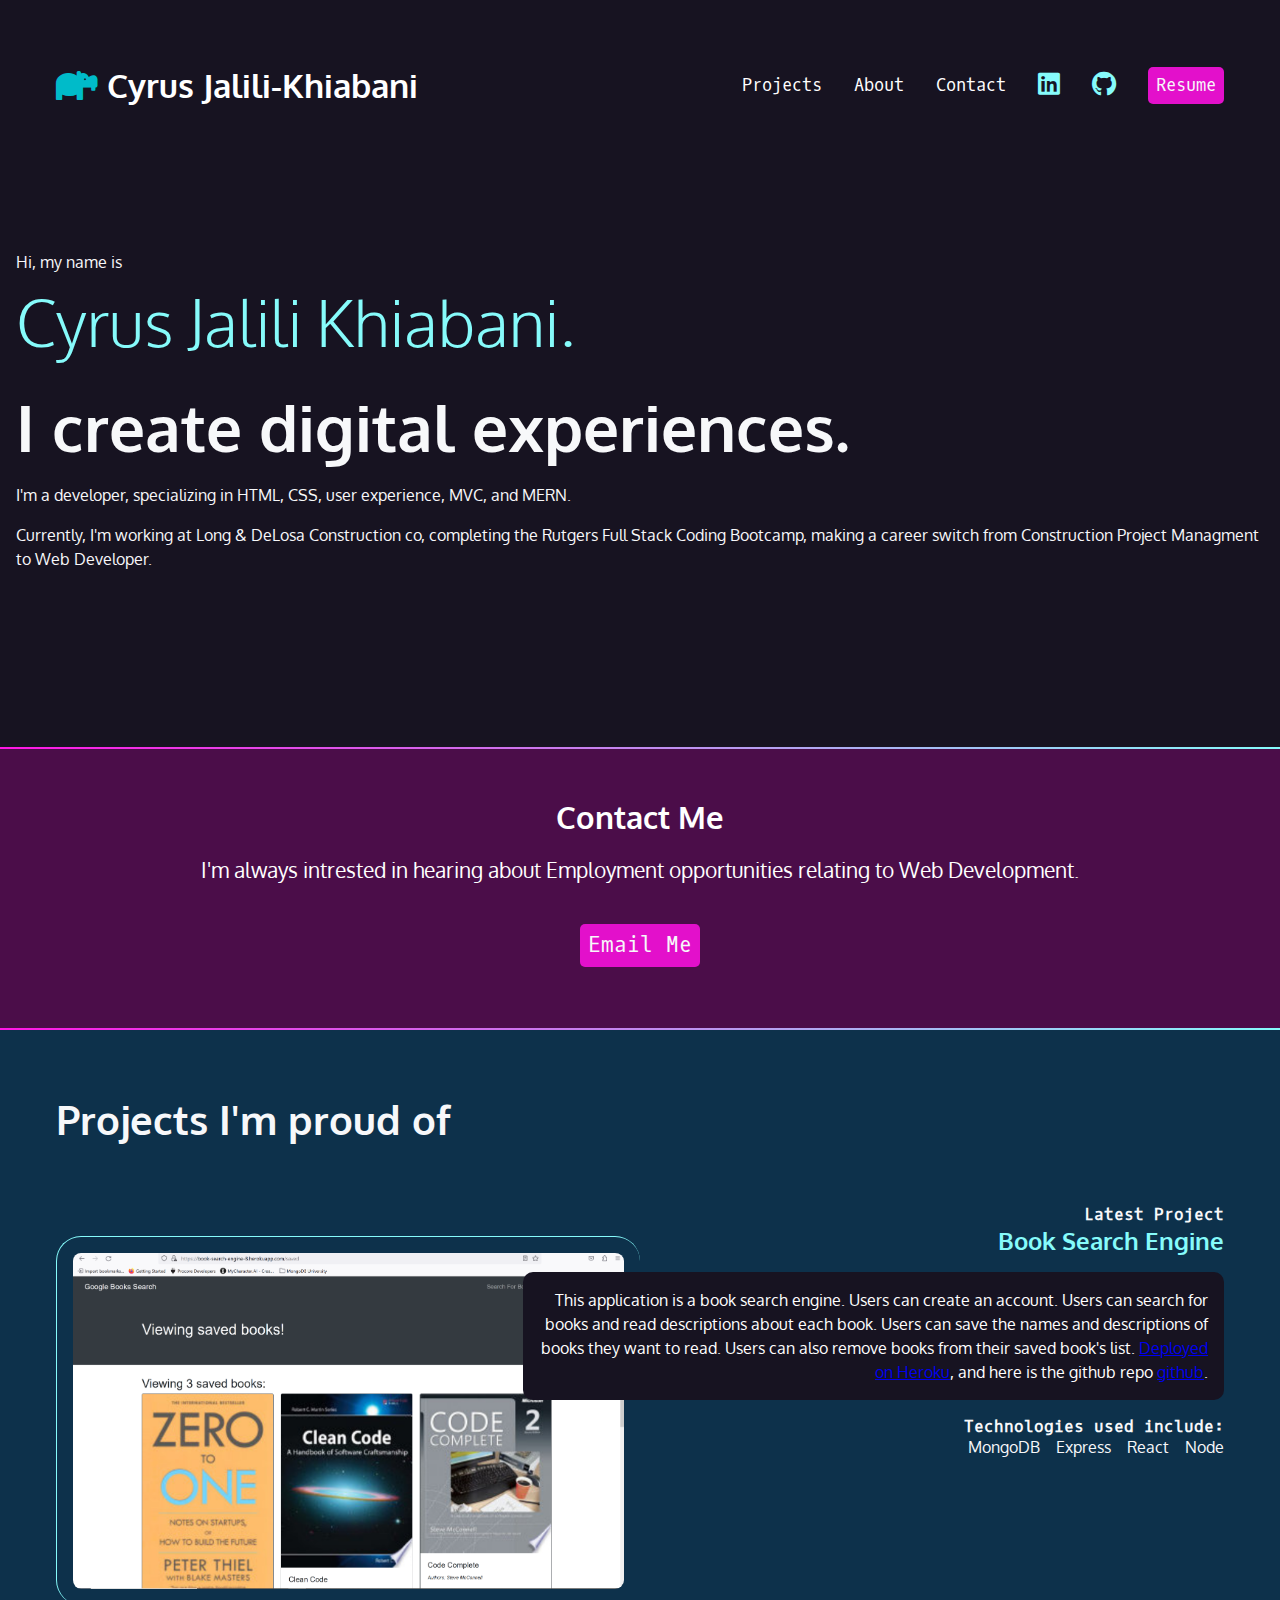
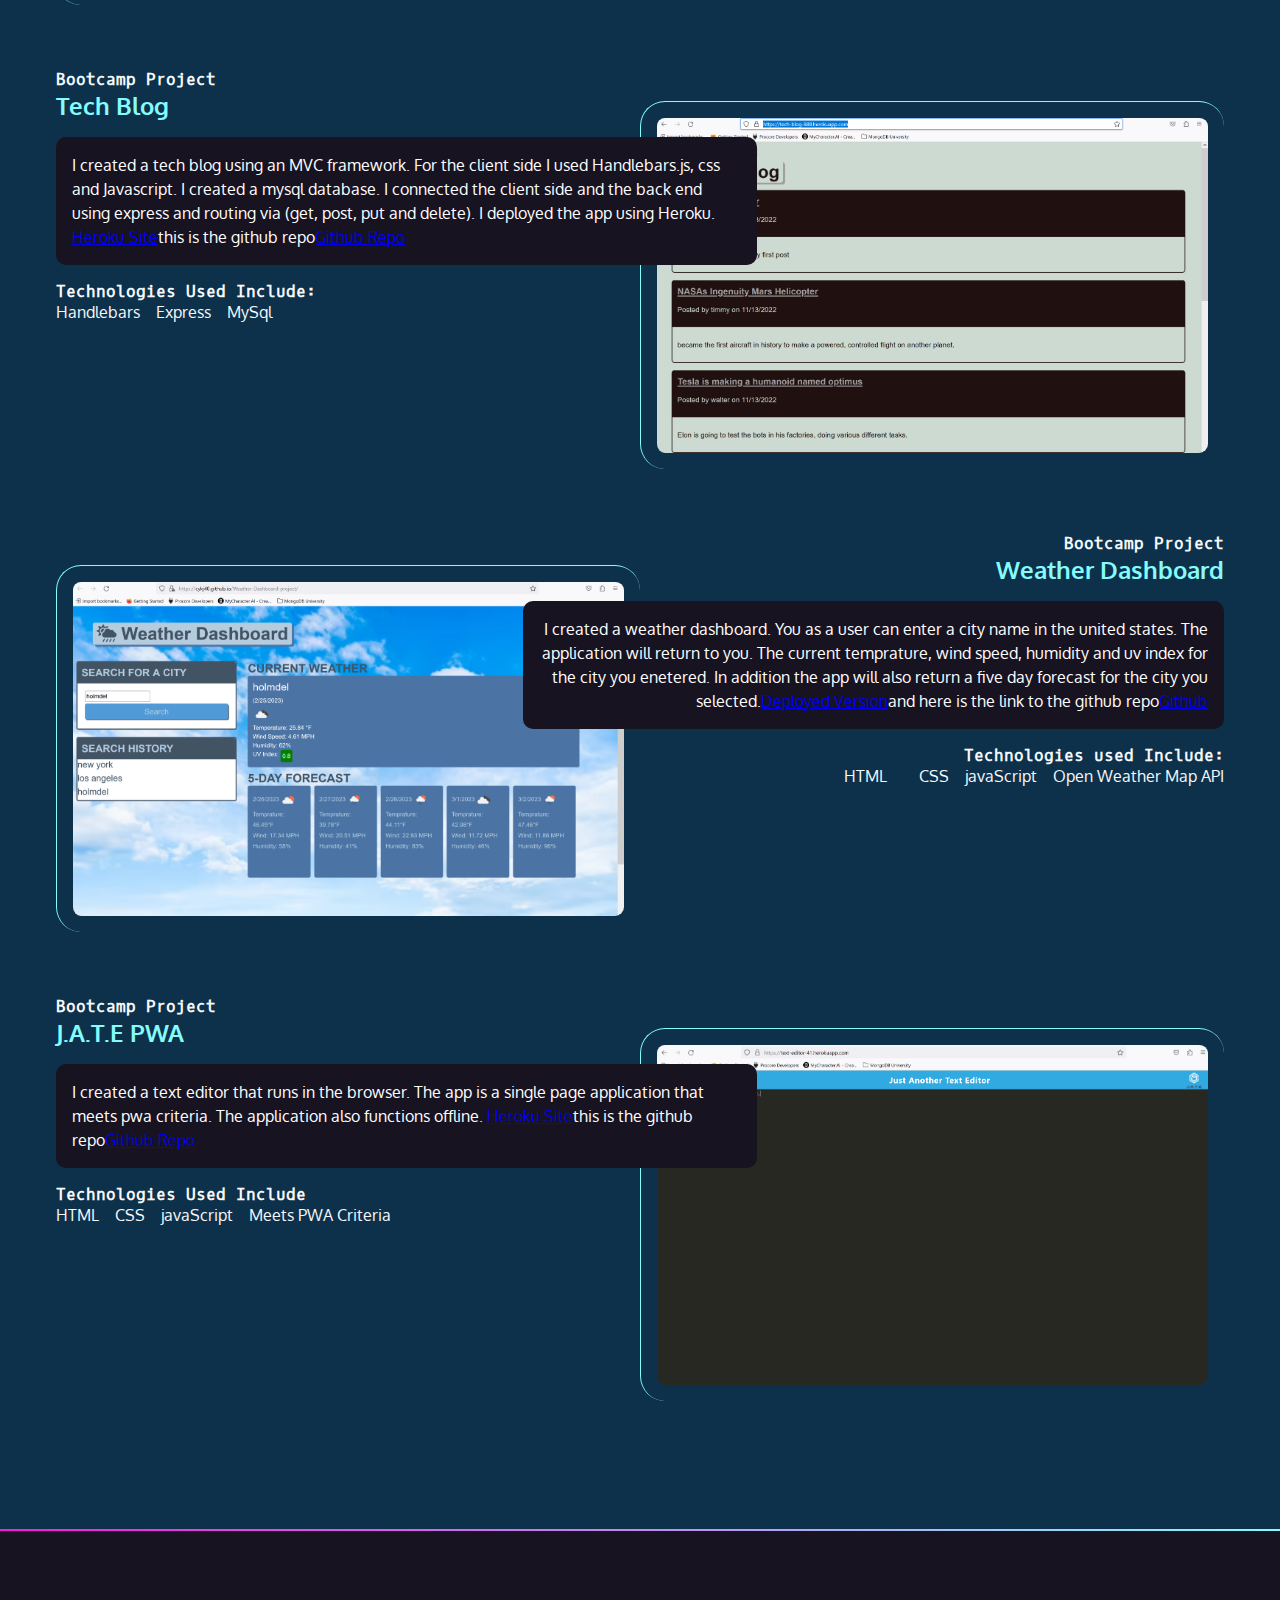
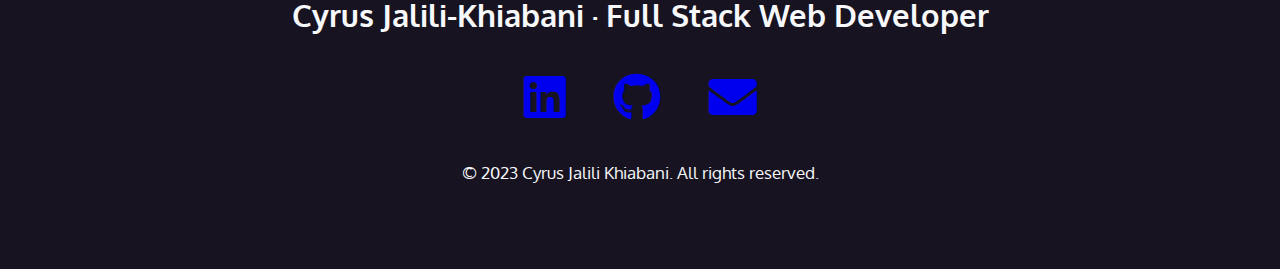
<file: index.html>
<!DOCTYPE html>
<html lang="en">

<head>
    <meta charset="UTF-8">
    <meta http-equiv="X-UA-Compatible" content="IE=edge">
    <meta name="viewport" content="width=device-width, initial-scale=1.0">
    <title>Cy's Portfolio</title>
    <link rel="stylesheet" href="./css/style.css">
    <link rel="stylesheet" href="https://cdnjs.cloudflare.com/ajax/libs/font-awesome/5.15.3/css/all.min.css">
    <link href="https://fonts.googleapis.com/css2?family=Oxygen&family=Oxygen+Mono&display=swap" rel="stylesheet">
</head>

<body>
    <nav>
        <ul class="navb">
            <li>
                <h1>
                    <a href="index.html">
                        <span class="fas fa-hippo" aria-hidden="true"></span>
                        <span id="cyrus">Cyrus Jalili-Khiabani</span>
                    </a>
                </h1>
            </li>
            <li><a href="#projects">Projects</a></li>
            <li><a href="about.html">About</a></li>
            <li><a href="#contact">Contact</a></li>
            <li><a href="https://www.linkedin.com/in/cyrus-jalili-khiabani-44605b163/" target="_blank">
                <span class="fab fa-linkedin" aria-hidden="true"></span>
                <span class="sr-only">LinkedIn</span></a></li>
            <li><a href="https://www.github.com/cykj40"><i class="fab fa-github"></i><span
                        class="sr-only">Github</span></a></li>
            <li><a href="https://docs.google.com/document/d/1RTCzPx_yrkzGBzURkSDEBgkzrC2SmJ7R8gChcOt4_V4/edit?usp=sharing"
                    class="button">Resume</a></li>
        </ul>
    </nav>
  
    <section id="intro">
        <p id="name">Hi, my name is <span id="cy">Cyrus Jalili Khiabani.</span></p>

        <h2>I create digital experiences.</h2>

        <p>I'm a developer, specializing in HTML, CSS, user experience, MVC, and MERN.</p>

        <p>Currently, I'm working at Long & DeLosa Construction co, completing the Rutgers Full Stack Coding Bootcamp,
          making a career switch from Construction Project Managment to Web Developer.</p>
        </section>
        <div class="gradient"></div>
        <div class="section-plum">
          <section id="contact">
      <h2>Contact Me</h2>
      <p>
        I'm always intrested in hearing about Employment opportunities relating to Web Development. 
      </p>
      <p id="email"><a href="mailto:cyrusk81@gmail.com" class="button">Email Me</a></p>
    </section>
  </div>
  <div class="gradient"></div>
  <div class="section-blue">
<section id="projects">
  <h2>Projects I'm proud of</h2>
   <article>
 <div class="text">
   <h4>Latest Project</h4>  
   <h3>Book Search Engine</h3>
   <p class="blackbox" >This application is a book search engine. Users can create an account. Users can search for books and read descriptions 
about each book. Users can save the names and descriptions of books they want to read. Users can also remove books from 
their saved book's list.  <a href="https://book-search-engine-8.herokuapp.com/">Deployed on Heroku</a>, and here is the github repo <a href="https://github.com/cykj40/book-search-engine">github</a>.</p>
  <h4>Technologies used include:</h4>
  <ul>
    <li>MongoDB</li>
    <li>Express</li>
    <li>React</li>
    <li>Node</li>
  </ul>
     </div>
<img src="img\booksearchengine41 (2).png" alt="book search engine"
     />
    </article>
     <article class="reverse">
      <div class="text">
        <h4>Bootcamp Project</h4>
        <h3>Tech Blog</h3>
        <p class="blackbox">
          I created a tech  blog using an MVC framework. For the client side I used Handlebars.js, css and Javascript.
I created a mysql database. I connected the client side and the back end using express and routing via 
(get, post, put and delete). I deployed the app using Heroku. <a href="https://tech-blog-888.herokuapp.com/">Heroku Site</a>this is the github repo<a href="https://github.com/cykj40/tech-blog">Github Repo</a></p>
        <h4>Technologies Used Include:</h4>
        <ul>
          <li>Handlebars</li>
          <li>Express</li>
          <li>MySql</li>
        </ul>
       </div>
       <img src="img\MVCTechBlog.png" alt="mvc tech blog" 
            />
     </article>
     <article>
       <div class="text">
         <h4>Bootcamp Project</h4>
         <h3>Weather Dashboard</h3>
         <p class="blackbox">
            I created a weather  dashboard. You as a user can enter a city name in the united states. The application will return to you. The 
 current temprature, wind speed, humidity and uv index for the city you enetered. In addition the app will also return a five day 
 forecast for the city you selected.<a href="https://cykj40.github.io/Weather-Dashboard-project/">Deployed Version</a>and here is the link to the github repo<a href="https://github.com/cykj40/Weather-Dashboard-project">Github</a></p>
         <h4>Technologies used Include:</h4>
         <ul>
           <li>HTML<li>
           <li>CSS</li>
           <li>javaScript</li>
           <li>Open Weather Map API</li>
         </ul>
       </div>
       <img src="img\weather dashboardpic.png" alt="weather dashboard pic"
            />
       
     </article>
 
   <article class="reverse">
      <div class="text">
        <h4>Bootcamp Project</h4>
        <h3>J.A.T.E PWA</h3>
        <p class="blackbox">
          I created a text editor that runs in the browser. The app is a single page application that meets pwa criteria. 
The application also functions offline.
           <a href="https://text-editor-41.herokuapp.com/">Heroku Site</a>this is the github repo<a href="https://github.com/cykj40/pwa-text-editor">Github Repo</a></p>
        <h4>Technologies Used Include</h4>
        <ul>
          <li>HTML</li>
          <li>CSS</li>
          <li>javaScript</li>
          <li>Meets PWA Criteria</li>
        </ul>
     </div>
     <img src="img\JATE shot.png" alt="picture of text editor" />
  

  
       </section>
</div>
<div class="gradient"></div>
  <footer>
    <h2>Cyrus Jalili-Khiabani &middot; Full Stack Web Developer</h2>
    <ul>
          <li>
            <a href="https://www.linkedin.com/in/cyrus-jalili-khiabani-44605b163/" target="_blank"><i class="fab fa-linkedin" aria-hidden="true"></i> <span class="sr-only">LinkedIn</span></a>
          </li> 
          <li>
            <a href="https://www.github.com/cykj40"><i class="fab fa-github"></i><span class="sr-only">Github</span></a>
          </li>
          <li>
            <a href="mailto:cyrusk81@gmail.com">
              <span class="fas fa-envelope" aria-hidden="true"></span>
              <span class="sr-only">Email</span>

            </a>
          </li>
        </ul>
      
        <p><small>&copy; 2023 Cyrus Jalili Khiabani. All rights reserved.</small></p>
      </footer>
      
</body>



</html>
</file>
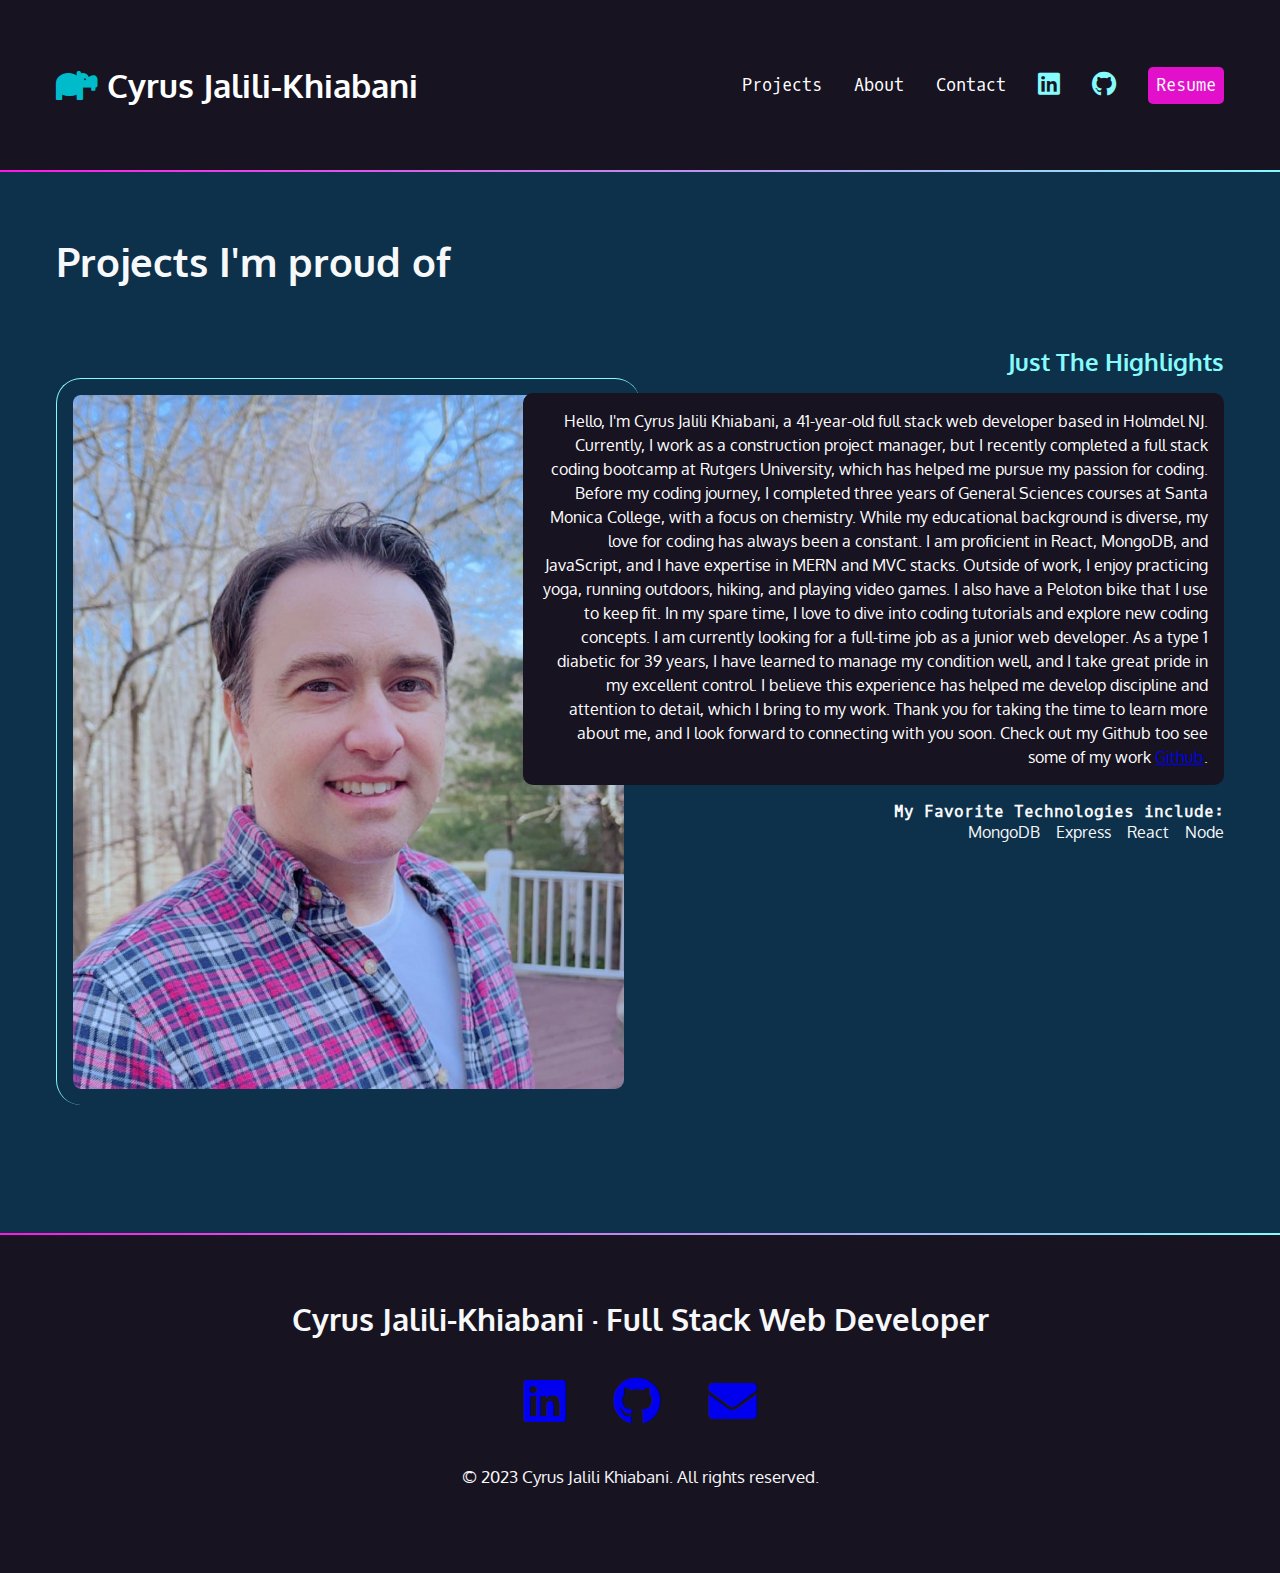
<file: about.html>
<!DOCTYPE html>
<html lang="en">

<head>
    <meta charset="UTF-8">
    <meta http-equiv="X-UA-Compatible" content="IE=edge">
    <meta name="viewport" content="width=device-width, initial-scale=1.0">
    <title>Cy's Portfolio</title>
    <link rel="stylesheet" href="./css/style.css">
    <link rel="stylesheet" href="https://cdnjs.cloudflare.com/ajax/libs/font-awesome/5.15.3/css/all.min.css">
    <link href="https://fonts.googleapis.com/css2?family=Oxygen&family=Oxygen+Mono&display=swap" rel="stylesheet">
</head>

<body>
    <nav>
        <ul class="navb">
            <li>
                <h1>
                    <a href="index.html"><span class="fas fa-hippo" aria-hidden="true"></span>
                        <span id="cyrus">Cyrus Jalili-Khiabani</span>
                    </a>
                </h1>
            </li>
            <li><a href="index.html#projects">Projects</a></li>
            <li><a href="C:\Users\Michael Khiabani\Documents\GitHub\main-portfolio\about.html">About</a></li>
            <li><a href="index.html#contact">Contact</a></li>
            <li><a href="https://www.linkedin.com/in/cyrus-jalili-khiabani-44605b163/" target="_blank">
                <span class="fab fa-linkedin" aria-hidden="true"></span>
                <span class="sr-only">LinkedIn</span></a></li>
            <li><a href="https://www.github.com/cykj40"><i class="fab fa-github"></i><span
                        class="sr-only">Github</span></a></li>
            <li><a href="https://docs.google.com/document/d/1RTCzPx_yrkzGBzURkSDEBgkzrC2SmJ7R8gChcOt4_V4/edit?usp=sharing"
                    class="button">Resume</a></li>

        </ul>
    </nav>
  
    
  <div class="gradient"></div>
  
  <div class="section-blue">
<section id="projects">
  <h2>Projects I'm proud of</h2>
   <article>
 <div class="text">
     <h3>Just The Highlights</h3>
   <p class="blackbox" >
    Hello, I'm Cyrus Jalili Khiabani, a 41-year-old full stack web developer based in Holmdel NJ. Currently, I work as a construction project manager, but I recently completed a full stack coding bootcamp at Rutgers University, which has helped me pursue my passion for coding.

Before my coding journey, I completed three years of General Sciences courses at Santa Monica College, with a focus on chemistry. While my educational background is diverse, my love for coding has always been a constant. I am proficient in React, MongoDB, and JavaScript, and I have expertise in MERN and MVC stacks.

Outside of work, I enjoy practicing yoga, running outdoors, hiking, and playing video games. I also have a Peloton bike that I use to keep fit. In my spare time, I love to dive into coding tutorials and explore new coding concepts.

I am currently looking for a full-time job as a junior web developer. As a type 1 diabetic for 39 years, I have learned to manage my condition well, and I take great pride in my excellent control. I believe this experience has helped me develop discipline and attention to detail, which I bring to my work.

Thank you for taking the time to learn more about me, and I look forward to connecting with you soon. Check out my Github too see some of my work <a href="https://www.github.com/cykj40">Github</a>.</p>
  <h4>My Favorite Technologies include:</h4>
  <ul>
    <li>MongoDB</li>
    <li>Express</li>
    <li>React</li>
    <li>Node</li>
  </ul>
     </div>
<img src="img\profilepic.jpeg" alt="Cyrus Jalili Khiabani Photo"
     />
    </article>
  
  

  
       </section>
</div>
<div class="gradient"></div>
  <footer>
    <h2>Cyrus Jalili-Khiabani &middot; Full Stack Web Developer</h2>
    <ul>
          <li>
            <a href="https://www.linkedin.com/in/cyrus-jalili-khiabani-44605b163/" target="_blank"><i class="fab fa-linkedin" aria-hidden="true"></i> <span class="sr-only">LinkedIn</span></a>
          </li> 
          <li>
            <a href="https://www.github.com/cykj40"><i class="fab fa-github"></i><span class="sr-only">Github</span></a>
          </li>
          <li>
            <a href="mailto:cyrusk81@gmail.com">
              <span class="fas fa-envelope" aria-hidden="true"></span>
              <span class="sr-only">Email</span>

            </a>
          </li>
        </ul>
      
        <p><small>&copy; 2023 Cyrus Jalili Khiabani. All rights reserved.</small></p>
      </footer>
      
</body>



</html>
</file>
<file: css/style.css>
:root {
  --black: #171321;
  --dkblue: #0d314b;
  --plum: #4b0d49;
  --hotmag: #ff17e4;
  --magenta: #e310cb;
  --aqua: #86fbfb;
  --white: #f7f8fa;
  --font-size: 1.3rem;
  --mono: "Oxygen mono", monospace;
  --sans: Oxygen, sans-serif;
}
/* nav bar */

nav {
  font-family: var(--mono);
  font-size: 80%;
  padding:4rem 1rem;
  
}

nav h1 a {
  font-family: var(--sans);
} 

nav ul {
  margin: 0;
  padding: 0;
  list-style-type: none;
  display: flex;
  flex-flow: row wrap;
  justify-content: center;
  align-items: center;
  gap: 2rem;
}


nav li:first-child {
  flex-basis: 100%;
  text-align: center;
}

nav [class*="fa-"] {
  font-size: 150%;
  color: var(--aqua);
}
nav h1 [class*="fa-"] {
  font-size: 100%;
  color: #00BBC9;
  
}

nav a {
  color: white;
  text-decoration: none;
  display: block;
  
}

nav a:hover, 
nav [class*="fa-"]:hover {
  color: var(--magenta);
}

/* button */

.button {
  background-color: var(--magenta);
  color: var(--white);
  padding: 0.5rem;
  border-radius: 5px;
  font-family: var(--mono);
  text-decoration: none;
} 
.button:hover {
  color: var(--white);
  background-color: var(--hotmag);
}

@media (min-width: 850px) {
  nav {
    max-width: 1200px;
    margin: 0 auto;
    }
  nav li:first-child {
    flex-basis: auto;
    text-align: left;
    margin-right: auto;
  }
}

/* intro page */
html {
  box-sizing: border-box;
}
*,
*::before,
*::after {
  box-sizing: inherit;
}

body {
  padding: 0;
  margin: 0;
  font-family: var(--sans);
  background-color: var(--black);
  color: var(--white);
  font-size: var(--font-size);
}
h1,
h2, 
h3 {
  margin: 0;
}

#intro {
  padding: 4rem 1rem 10rem 1rem;
}

#intro p {
  font-size: 1rem;
  line-height: 1.5;
}

#intro .name {
  font-family: var(--mono);
  font-size: 1rem;
}

#name  {
  font-family: var(--sans);
  font-size: 4rem;
}
#cy {  
  color: var(--aqua);
  display: block;
  font-weight: 300;
  font-size: 4rem;
}

#intro h2 {
  font-size: 4rem;
}
/* background color divs */
.section-blue {
  background-color: var(--dkblue);
  
}
.section-plum {
  background-color: var(--plum);
  
}
.gradient {
  background: linear-gradient(90deg, rgba(255,23,228,1) 0%, rgba(133,251,251,1) 100%);
  height: 2px;
}
/* Contact page */

#contact {
  width: 100%;
  text-align: center;
  margin: 0 auto;
  padding: 3rem 0;
  color: white;
  flex-basis: 100%;
}
#email {
  margin-top: 3rem;
}
/* project section */
#projects {
  padding: 4rem 1rem;
}
#projects h2 {
  font-size: 2.5rem;
  margin-bottom: calc(2.5rem * 1.5);
}
#projects h3 {
  color: var(--aqua);
}
#projects h4 {
  font-size: 1rem;
  font-family: var(--mono);
  margin: 0;
}
.blackbox {
  padding: 1rem;
  border-radius: 10px;
  color: white;
  background-color: var(--black);
  font-size: 1rem;
  line-height: 1.5;
}
#projects ul {
  list-style-type: none;
  padding: 0;
  margin: 0;
  display: flex;
  flex-flow: row wrap;
  justify-content: flex-start;
  gap: 1rem;
  font-size: 1rem;
}
#projects img {
  margin: 2rem 0 4rem 0;
  padding: 1rem;
  border-left: 1px solid var(--aqua);
  border-top: 1px solid var(--aqua);
  border-radius: 25px;
  max-width: 100%;
  height: auto;
}

/* Footer */
footer {
  text-align: center;
  padding: 4rem 0;
}

footer ul {
  list-style-type: none; 
  padding: 0; 
  margin: 2rem 0;
  display: flex; 
  flex-flow: row wrap;
  justify-content: center; 
  gap: 3rem;
  font-size: 3rem;
  }

  @media (min-width: 800px) {
    article {
      display: grid;
      grid-template-columns: repeat(10, 1fr);
    }
    #projects {
      max-width: 1200px;
      margin: 0 auto;
    }
    #projects img {
      grid-column: 1/6;
      grid-row: 1/2;
    }
    .text {
      grid-column: 5/11;
      grid-row: 1/2;
      order: 2;
      text-align: right;
    }
    #projects ul {
      justify-content: flex-end;
    }
    #projects .reverse .text {
      grid-column: 1/7;
      order: 2;
      text-align: left;
    }
    #projects .reverse img {
      grid-column: 6/11;
      grid-row: 1/2;
    }
    #projects .reverse ul {
      justify-content: flex-start;
    }
  }

  @media (min-width: 850px) {
    nav {
      max-width: 1200px;
      margin: 0 auto;
    }
    nav li:first-child {
      flex-basis: auto;
      text-align: left;
      margin-right: auto;
    }
  }
</file>
